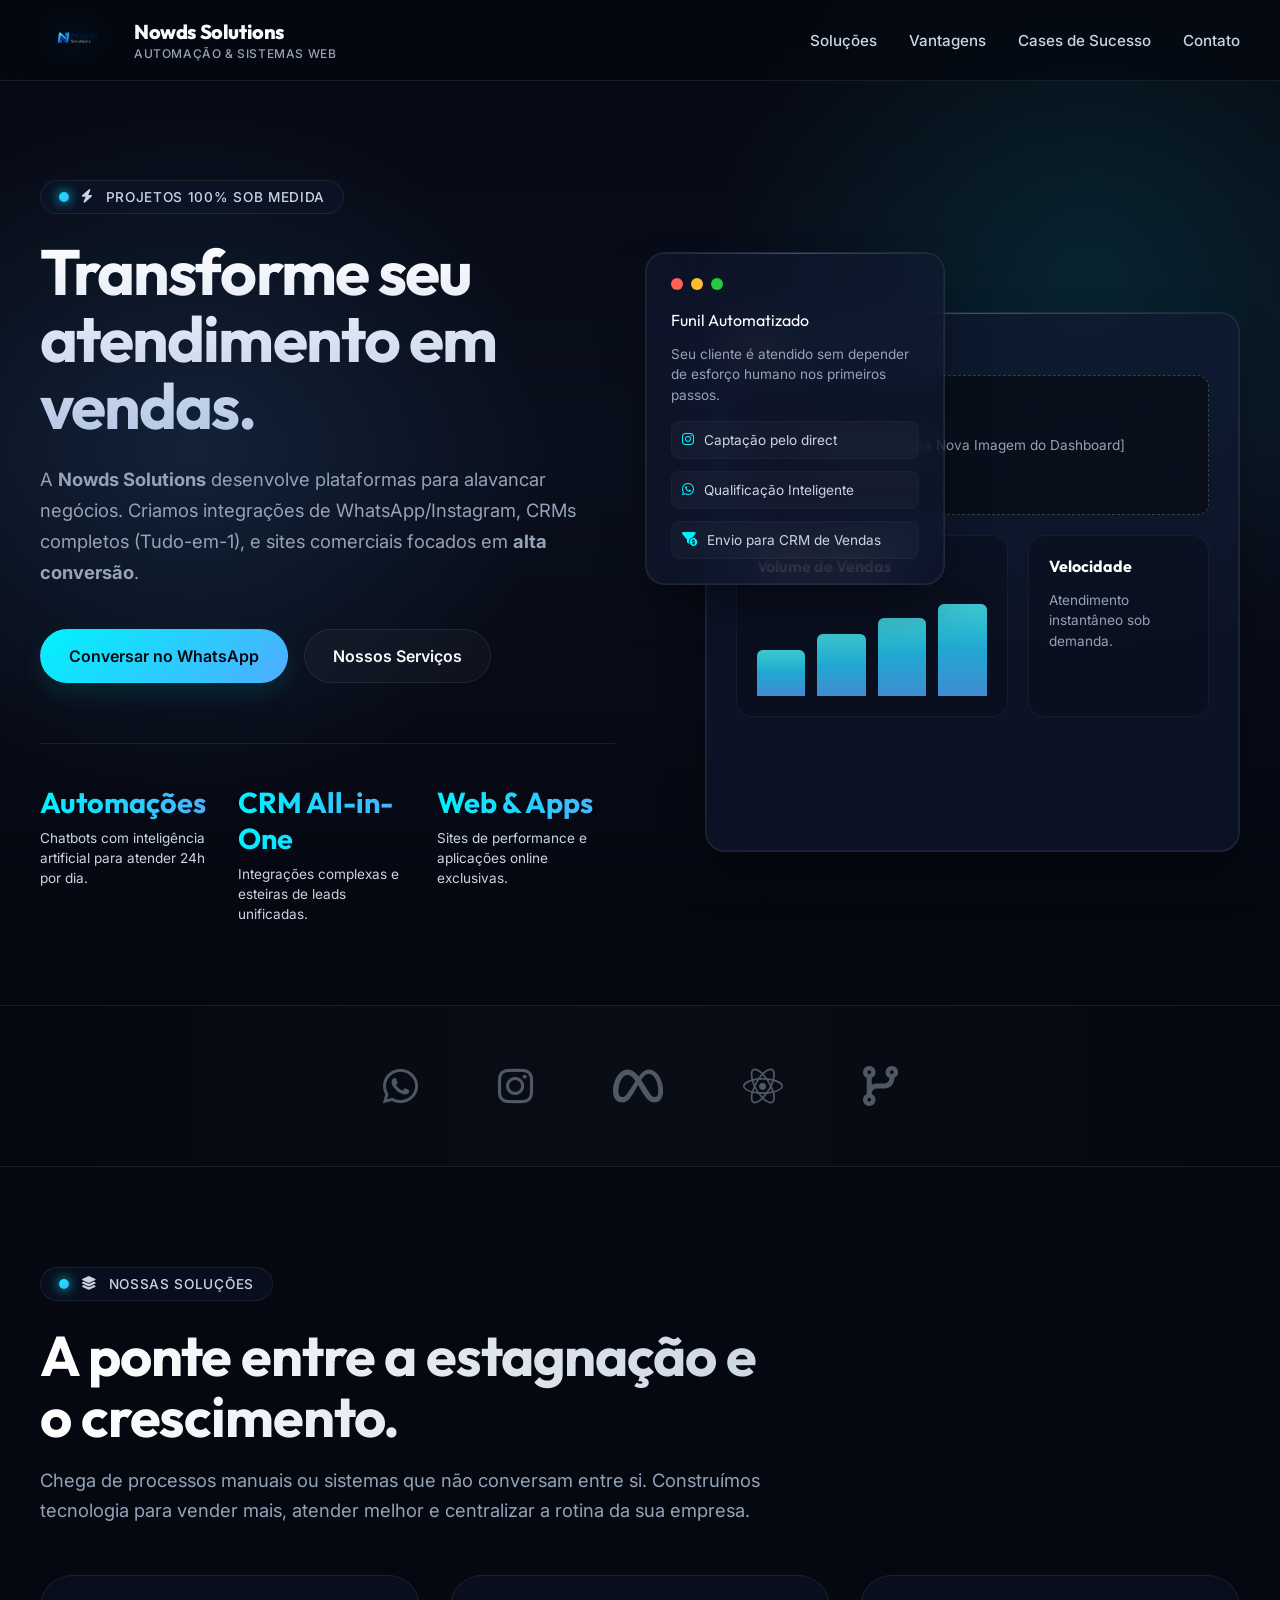
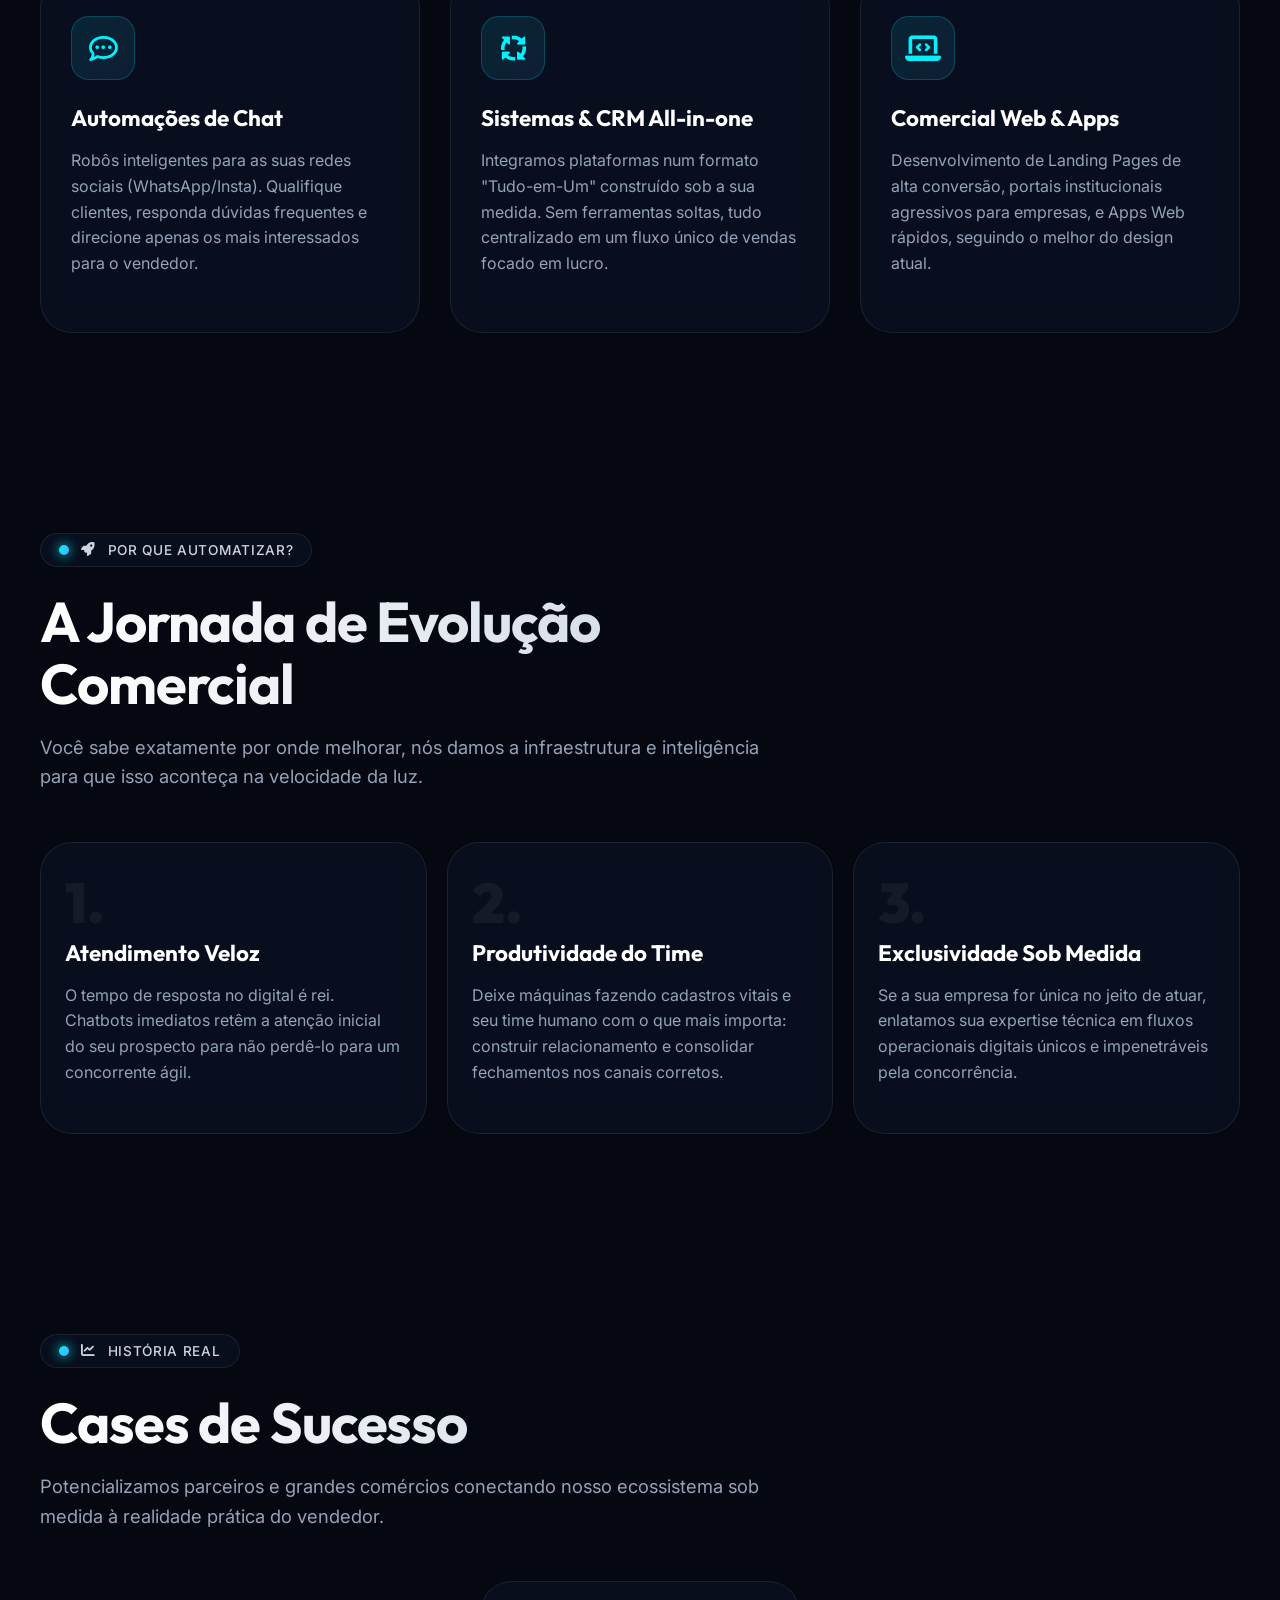
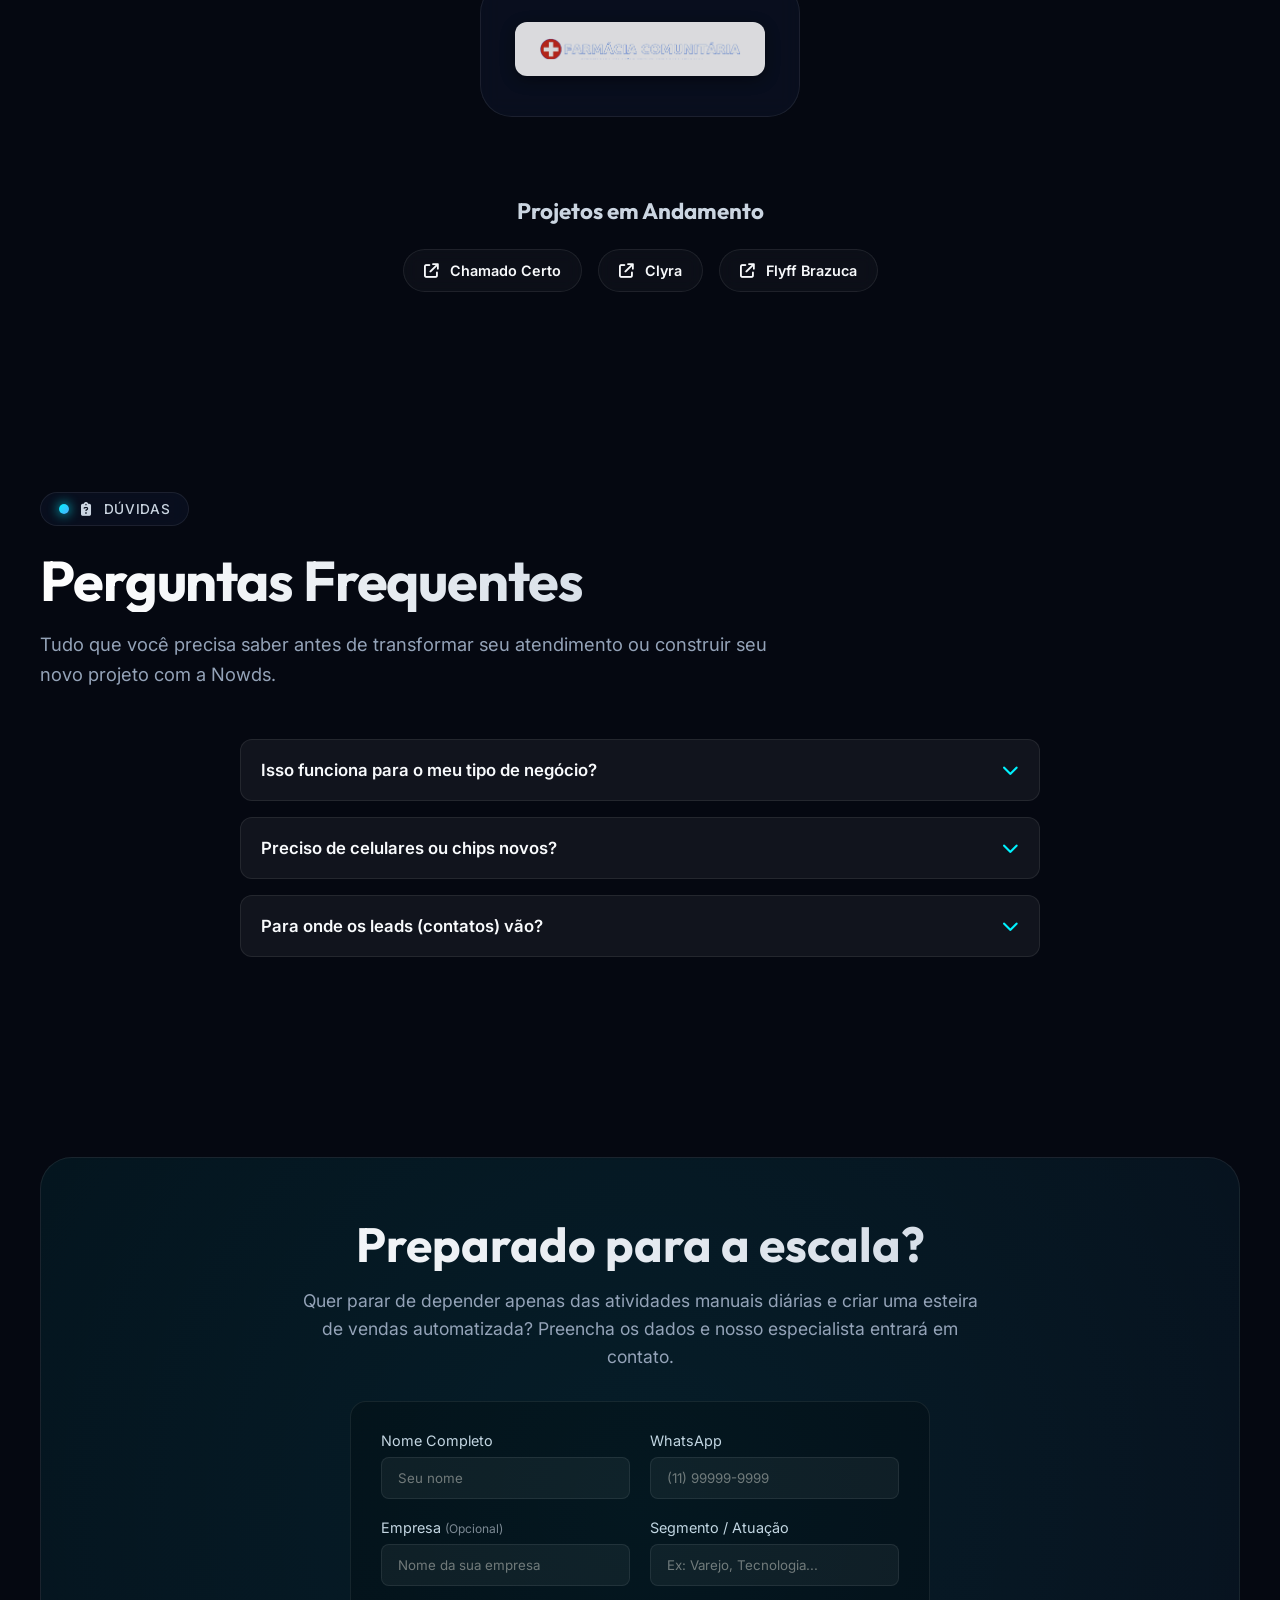
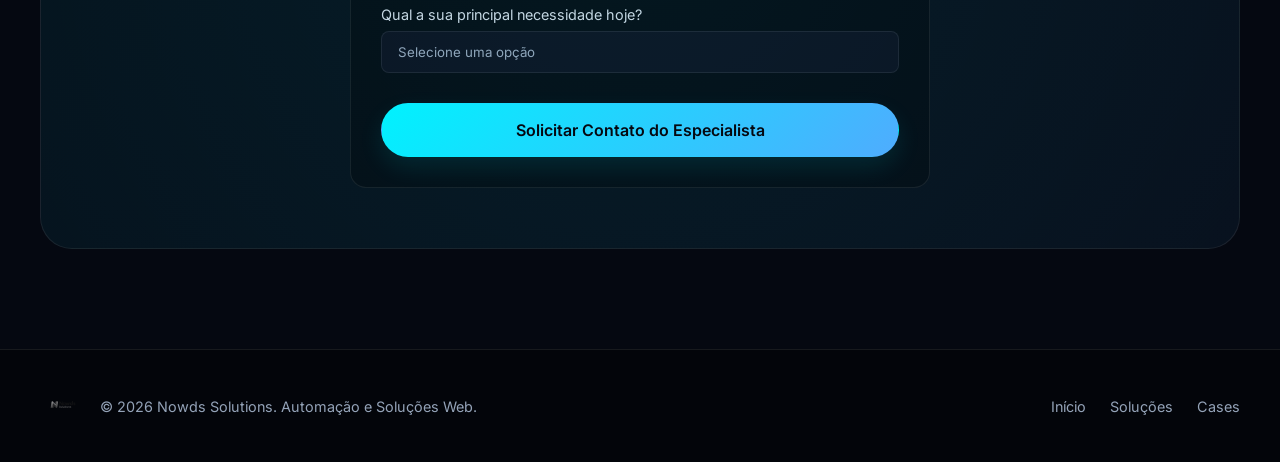
<file: index.html>
<!DOCTYPE html>
<html lang="pt-BR">
<head>
  <meta charset="UTF-8" />
  <meta name="viewport" content="width=device-width, initial-scale=1.0" />
  <title>Nowds Solutions | Automações, CRM & Sistemas Web</title>
  
  <meta name="description" content="Nowds Solutions — Automações de WhatsApp e Instagram, integrações de CRM tudo-em-um e desenvolvimento de sites comerciais sob medida." />
  <meta name="keywords" content="Automação WhatsApp, Chatbot Instagram, CRM, Desenvolvimento Web, N8N, Typebot" />
  
  <!-- SEO / OpenGraph Tags for Social Media -->
  <meta property="og:title" content="Nowds Solutions | Automações, CRM & Sistemas Web" />
  <meta property="og:description" content="Transforme seu atendimento em vendas com automações inteligentes de WhatsApp, Instagram e CRMs sob medida." />
  <meta property="og:image" content="https://nowds.com.br/og-banner.png" />
  <meta property="og:url" content="https://nowds.com.br" />
  <meta property="og:type" content="website" />
  <meta name="twitter:card" content="summary_large_image" />
  
  <!-- FontAwesome Integrations -->
  <link rel="stylesheet" href="https://cdnjs.cloudflare.com/ajax/libs/font-awesome/6.4.0/css/all.min.css" integrity="sha512-iecdLmaskl7CVkqkXNQ/ZH/XLlvWZOJyj7Yy7tcenmpD1ypASozpmT/E0iPtmFIB46ZmdtAc9eNBvH0H/ZpiBw==" crossorigin="anonymous" referrerpolicy="no-referrer" />
  
  <!-- Main Stylesheet -->
  <link rel="stylesheet" href="index.css?v=2.3" />
</head>
<body>
  <header>
    <div class="container nav">
      <a href="#inicio" class="brand">
        <img class="brand-logo" src="logo-nowds.png" alt="Nowds Solutions Logo" />
        <div class="brand-name">
          <strong>Nowds Solutions</strong>
          <span>Automação & Sistemas Web</span>
        </div>
      </a>

      <nav class="nav-links">
        <a href="#servicos">Soluções</a>
        <a href="#processo">Vantagens</a>
        <a href="#cases">Cases de Sucesso</a>
        <a href="#contato">Contato</a>
      </nav>
    </div>
  </header>

  <main>
    <section class="hero" id="inicio">
      <div class="container hero-grid">
        <div class="hero-copy reveal">
          <span class="pill"><i class="fa-solid fa-bolt"></i> Projetos 100% Sob Medida</span>
          <h1>Transforme seu atendimento em vendas.</h1>
          <p>
            A <strong>Nowds Solutions</strong> desenvolve plataformas para alavancar negócios. 
            Criamos integrações de WhatsApp/Instagram, CRMs completos (Tudo-em-1), e sites comerciais focados em <strong>alta conversão</strong>.
          </p>

          <div class="hero-actions">
            <a class="btn btn-primary" href="https://wa.me/5561982372401" target="_blank">Conversar no WhatsApp</a>
            <a class="btn btn-secondary" href="#servicos">Nossos Serviços</a>
          </div>

          <div class="hero-stats reveal">
            <div class="stat">
              <strong>Automações</strong>
              <span>Chatbots com inteligência artificial para atender 24h por dia.</span>
            </div>
            <div class="stat">
              <strong>CRM All-in-One</strong>
              <span>Integrações complexas e esteiras de leads unificadas.</span>
            </div>
            <div class="stat">
              <strong>Web & Apps</strong>
              <span>Sites de performance e aplicações online exclusivas.</span>
            </div>
          </div>
        </div>

        <div class="showcase reveal">
          <div class="glass panel-card">
            <div class="window-bar"><span></span><span></span><span></span></div>
            <div class="mini-title">Funil Automatizado</div>
            <p class="mini-text">Seu cliente é atendido sem depender de esforço humano nos primeiros passos.</p>
            <div class="list">
              <div class="list-item"><i class="fa-brands fa-instagram"></i> Captação pelo direct</div>
              <div class="list-item"><i class="fa-brands fa-whatsapp"></i> Qualificação Inteligente</div>
              <div class="list-item"><i class="fa-solid fa-filter-circle-dollar"></i> Envio para CRM de Vendas</div>
            </div>
          </div>

          <div class="glass panel-main">
            <div class="window-bar"><span></span><span></span><span></span></div>
            <!-- IMAGEM DINÂMICA DO CLIENTE VIRÁ AQUI -->
            <div id="client-dynamic-image-container" style="min-height: 140px; margin-bottom: 20px; border-radius: 12px; background: rgba(0,0,0,0.4); display: flex; align-items: center; justify-content: center; border: 1px dashed rgba(255,255,255,0.2);">
                <span style="color: var(--text-muted); font-size: 0.85rem;"><i class="fa-regular fa-image" style="margin-right: 8px;"></i> [Espaço para Nova Imagem do Dashboard]</span>
            </div>

            <div class="dashboard">
              <div class="dash-row">
                <div class="dash-block">
                  <h3>Volume de Vendas</h3>
                  <div class="bar-chart">
                    <span style="height: 46%"></span>
                    <span style="height: 62%"></span>
                    <span style="height: 78%"></span>
                    <span style="height: 92%"></span>
                  </div>
                </div>
                <div class="dash-block">
                  <h3>Velocidade</h3 >
                  <p>Atendimento instantâneo sob demanda.</p>
                </div>
              </div>
            </div>
          </div>
        </div>
      </div>
    </section>

    <section class="partners">
      <div class="container partners-icons">
        <i class="fa-brands fa-whatsapp" title="WhatsApp Business"></i>
        <i class="fa-brands fa-instagram" title="Instagram"></i>
        <i class="fa-brands fa-meta" title="Ecosistema Meta"></i>
        <i class="fa-brands fa-react" title="Web Applications"></i>
        <i class="fa-solid fa-code-branch" title="Automação tipo N8N"></i>
      </div>
    </section>

    <section class="section" id="servicos">
      <div class="container">
        <div class="section-title reveal">
          <span class="pill"><i class="fa-solid fa-layer-group"></i> Nossas Soluções</span>
          <h2>A ponte entre a estagnação e o crescimento.</h2>
          <p>
            Chega de processos manuais ou sistemas que não conversam entre si. Construímos tecnologia 
            para vender mais, atender melhor e centralizar a rotina da sua empresa.
          </p>
        </div>

        <div class="grid-3">
          <article class="card reveal">
            <div class="icon"><i class="fa-regular fa-comment-dots"></i></div>
            <h3>Automações de Chat</h3>
            <p>Robôs inteligentes para as suas redes sociais (WhatsApp/Insta). Qualifique clientes, responda dúvidas frequentes e direcione apenas os mais interessados para o vendedor.</p>
          </article>

          <article class="card reveal">
            <div class="icon"><i class="fa-solid fa-arrows-spin"></i></div>
            <h3>Sistemas & CRM All-in-one</h3>
            <p>Integramos plataformas num formato "Tudo-em-Um" construído sob a sua medida. Sem ferramentas soltas, tudo centralizado em um fluxo único de vendas focado em lucro.</p>
          </article>

          <article class="card reveal">
            <div class="icon"><i class="fa-solid fa-laptop-code"></i></div>
            <h3>Comercial Web & Apps</h3>
            <p>Desenvolvimento de Landing Pages de alta conversão, portais institucionais agressivos para empresas, e Apps Web rápidos, seguindo o melhor do design atual.</p>
          </article>
        </div>
      </div>
    </section>

    <section class="section" id="processo">
      <div class="container">
        <div class="section-title reveal">
          <span class="pill"><i class="fa-solid fa-rocket"></i> Por que automatizar?</span>
          <h2>A Jornada de Evolução Comercial</h2>
          <p>Você sabe exatamente por onde melhorar, nós damos a infraestrutura e inteligência para que isso aconteça na velocidade da luz.</p>
        </div>

        <div class="grid-3" style="gap: 20px;">
          <div class="card reveal" style="padding: 32px 24px;">
            <div style="font-family: 'Outfit', sans-serif; font-size: 3.5rem; line-height: 1; font-weight: 900; color: rgba(255,255,255,0.05); margin-bottom: 8px;">1.</div>
            <h3>Atendimento Veloz</h3>
            <p>O tempo de resposta no digital é rei. Chatbots imediatos retêm a atenção inicial do seu prospecto para não perdê-lo para um concorrente ágil.</p>
          </div>
          
          <div class="card reveal" style="padding: 32px 24px;">
            <div style="font-family: 'Outfit', sans-serif; font-size: 3.5rem; line-height: 1; font-weight: 900; color: rgba(255,255,255,0.05); margin-bottom: 8px;">2.</div>
            <h3>Produtividade do Time</h3>
            <p>Deixe máquinas fazendo cadastros vitais e seu time humano com o que mais importa: construir relacionamento e consolidar fechamentos nos canais corretos.</p>
          </div>
          
          <div class="card reveal" style="padding: 32px 24px;">
            <div style="font-family: 'Outfit', sans-serif; font-size: 3.5rem; line-height: 1; font-weight: 900; color: rgba(255,255,255,0.05); margin-bottom: 8px;">3.</div>
            <h3>Exclusividade Sob Medida</h3>
            <p>Se a sua empresa for única no jeito de atuar, enlatamos sua expertise técnica em fluxos operacionais digitais únicos e impenetráveis pela concorrência.</p>
          </div>
        </div>
      </div>
    </section>

    <section class="section" id="cases">
      <div class="container">
        <div class="section-title reveal">
          <span class="pill"><i class="fa-solid fa-chart-line"></i> História Real</span>
          <h2>Cases de Sucesso</h2>
          <p>Potencializamos parceiros e grandes comércios conectando nosso ecossistema sob medida à realidade prática do vendedor.</p>
        </div>
        <div style="display: flex; justify-content: center; gap: 30px; flex-wrap: wrap; margin-top: 40px;">
          <article class="case-card reveal" style="width: 100%; max-width: 320px;">
            <img src="farmacia-comunitaria-case-logo.png" alt="Farmácia Comunitária - Case Nowds Solutions" style="max-height: 60px; width: auto; background: #fff; padding: 16px 24px; border-radius: 12px; box-shadow: 0 4px 15px rgba(0,0,0,0.5);" />
          </article>
          <!-- Espaço reservado para novos cases futuramente -->
        </div>

        <div class="reveal" style="margin-top: 80px; text-align: center;">
          <h3 style="margin-bottom: 24px; font-size: 1.4rem; color: var(--text-dark);">Projetos em Andamento</h3>
          <div style="display: flex; gap: 16px; justify-content: center; flex-wrap: wrap;">
            <a href="https://chamadocerto.nowds.com.br" target="_blank" class="btn btn-secondary" style="font-size: 0.9rem; padding: 12px 20px;">
              <i class="fa-solid fa-arrow-up-right-from-square"></i> Chamado Certo
            </a>
            <a href="https://clyra.nowds.com.br" target="_blank" class="btn btn-secondary" style="font-size: 0.9rem; padding: 12px 20px;">
              <i class="fa-solid fa-arrow-up-right-from-square"></i> Clyra
            </a>
            <a href="https://flyff.nowds.com.br" target="_blank" class="btn btn-secondary" style="font-size: 0.9rem; padding: 12px 20px;">
              <i class="fa-solid fa-arrow-up-right-from-square"></i> Flyff Brazuca
            </a>
          </div>
        </div>
      </div>
    </section>

    <section class="section" id="faq">
      <div class="container">
        <div class="section-title reveal">
          <span class="pill"><i class="fa-solid fa-clipboard-question"></i> Dúvidas</span>
          <h2>Perguntas Frequentes</h2>
          <p>Tudo que você precisa saber antes de transformar seu atendimento ou construir seu novo projeto com a Nowds.</p>
        </div>

        <div style="max-width: 800px; margin: 0 auto; display: flex; flex-direction: column; gap: 16px;">
          <details class="faq-item reveal">
            <summary style="padding: 20px; background: rgba(255,255,255,0.05); border: 1px solid var(--card-border); border-radius: 12px; cursor: pointer; font-weight: 600; font-size: 1.05rem; list-style: none; display: flex; justify-content: space-between; align-items: center; color: var(--text-main);">
              Isso funciona para o meu tipo de negócio?
              <i class="fa-solid fa-chevron-down" style="color: var(--primary);"></i>
            </summary>
            <div style="padding: 20px; margin-top: -8px; background: rgba(0,0,0,0.2); border: 1px solid var(--card-border); border-top: none; border-radius: 0 0 12px 12px; color: var(--text-muted); line-height: 1.6;">
              Sim! Seja você dono de uma clínica, farmácia, imobiliária ou um infoprodutor digital, nossas automações e CRMs são 100% personalizáveis. Construímos o funil pensando nas necessidades únicas dos seus clientes para gerar mais fechamentos, independente do mercado.
            </div>
          </details>

          <details class="faq-item reveal">
            <summary style="padding: 20px; background: rgba(255,255,255,0.05); border: 1px solid var(--card-border); border-radius: 12px; cursor: pointer; font-weight: 600; font-size: 1.05rem; list-style: none; display: flex; justify-content: space-between; align-items: center; color: var(--text-main);">
              Preciso de celulares ou chips novos?
              <i class="fa-solid fa-chevron-down" style="color: var(--primary);"></i>
            </summary>
            <div style="padding: 20px; margin-top: -8px; background: rgba(0,0,0,0.2); border: 1px solid var(--card-border); border-top: none; border-radius: 0 0 12px 12px; color: var(--text-muted); line-height: 1.6;">
              Não obrigatoriamente. Podemos integrar nossas automações ao número de WhatsApp que você já utiliza na sua empresa hoje por meio da API Oficial ou conexões de sessão, centralizando o controle do seu time inteiro num único número.
            </div>
          </details>

          <details class="faq-item reveal">
            <summary style="padding: 20px; background: rgba(255,255,255,0.05); border: 1px solid var(--card-border); border-radius: 12px; cursor: pointer; font-weight: 600; font-size: 1.05rem; list-style: none; display: flex; justify-content: space-between; align-items: center; color: var(--text-main);">
              Para onde os leads (contatos) vão?
              <i class="fa-solid fa-chevron-down" style="color: var(--primary);"></i>
            </summary>
            <div style="padding: 20px; margin-top: -8px; background: rgba(0,0,0,0.2); border: 1px solid var(--card-border); border-top: none; border-radius: 0 0 12px 12px; color: var(--text-muted); line-height: 1.6;">
              Eles são capturados pelas Redes Sociais, qualificados pelo nosso Chatbot Inteligente e caem diretamente no seu Sistema CRM integrado (em colunas como "Novos Contatos", "Agendados", "Fechados") para que o seu vendedor assuma apenas as oportunidades reais de dinheiro.
            </div>
          </details>
        </div>
      </div>
    </section>

    <section class="section" id="contato">
      <div class="container">
        <div class="cta reveal" style="flex-direction: column; align-items: stretch; gap: 30px;">
          <div class="cta-content" style="max-width: 100%; text-align: center;">
            <h3>Preparado para a escala?</h3>
            <p style="margin: 0 auto; max-width: 700px;">
              Quer parar de depender apenas das atividades manuais diárias e criar uma esteira de vendas automatizada? Preencha os dados e nosso especialista entrará em contato.
            </p>
          </div>

          <form id="n8n-lead-form" style="display: grid; gap: 20px; max-width: 600px; margin: 0 auto; padding: 30px; background: rgba(0,0,0,0.3); border: 1px solid var(--card-border); border-radius: 16px;">
            <div style="display: flex; gap: 20px; flex-wrap: wrap;">
              <div style="flex: 1; min-width: 200px;">
                <label style="display:block; margin-bottom: 8px; color: var(--text-dark); font-size: 0.9rem;">Nome Completo</label>
                <input type="text" id="lead_nome" required style="width: 100%; padding: 12px 16px; border-radius: 8px; border: 1px solid var(--card-border); background: rgba(255,255,255,0.05); color: #fff; font-family: 'Inter', sans-serif;" placeholder="Seu nome" />
              </div>
              <div style="flex: 1; min-width: 200px;">
                <label style="display:block; margin-bottom: 8px; color: var(--text-dark); font-size: 0.9rem;">WhatsApp</label>
                <input type="tel" id="lead_whatsapp" required style="width: 100%; padding: 12px 16px; border-radius: 8px; border: 1px solid var(--card-border); background: rgba(255,255,255,0.05); color: #fff; font-family: 'Inter', sans-serif;" placeholder="(11) 99999-9999" />
              </div>
            </div>
            
            <div style="display: flex; gap: 20px; flex-wrap: wrap;">
              <div style="flex: 1; min-width: 200px;">
                <label style="display:block; margin-bottom: 8px; color: var(--text-dark); font-size: 0.9rem;">Empresa <small style="opacity: 0.6">(Opcional)</small></label>
                <input type="text" id="lead_empresa" style="width: 100%; padding: 12px 16px; border-radius: 8px; border: 1px solid var(--card-border); background: rgba(255,255,255,0.05); color: #fff; font-family: 'Inter', sans-serif;" placeholder="Nome da sua empresa" />
              </div>
              <div style="flex: 1; min-width: 200px;">
                <label style="display:block; margin-bottom: 8px; color: var(--text-dark); font-size: 0.9rem;">Segmento / Atuação</label>
                <input type="text" id="lead_segmento" required style="width: 100%; padding: 12px 16px; border-radius: 8px; border: 1px solid var(--card-border); background: rgba(255,255,255,0.05); color: #fff; font-family: 'Inter', sans-serif;" placeholder="Ex: Varejo, Tecnologia..." />
              </div>
            </div>
            <div>
              <label style="display:block; margin-bottom: 8px; color: var(--text-dark); font-size: 0.9rem;">Qual a sua principal necessidade hoje?</label>
              <select id="lead_interesse" required style="width: 100%; padding: 12px 16px; border-radius: 8px; border: 1px solid var(--card-border); background: #0b1120; color: var(--text-muted); font-family: 'Inter', sans-serif; appearance: none;">
                <option value="" disabled selected>Selecione uma opção</option>
                <option value="Automação de WhatsApp e Instagram">Automação de WhatsApp e Instagram</option>
                <option value="Implantação de CRM">Implantação de CRM All-in-One</option>
                <option value="Desenvolvimento de Site / Sistema">Desenvolvimento de Web / Sistema</option>
                <option value="Outro assunto estratégico">Outro projeto / Integração</option>
              </select>
            </div>
            
            <button type="submit" id="btn-submit-lead" class="btn btn-primary" style="width: 100%; margin-top: 10px;">
              Solicitar Contato do Especialista
            </button>
            <div id="form-feedback" style="text-align: center; font-size: 0.9rem; margin-top: 10px; display: none;"></div>
          </form>

          <div id="success-message" style="display: none; text-align: center; padding: 60px 30px; background: rgba(0,0,0,0.3); border: 1px solid var(--card-border); border-radius: 16px; max-width: 600px; margin: 0 auto; animation: fadeInUp 0.6s ease forwards;">
            <div style="width: 80px; height: 80px; background: var(--primary-dim); color: var(--primary); border-radius: 50%; display: flex; align-items: center; justify-content: center; font-size: 2.5rem; margin: 0 auto 24px; box-shadow: 0 0 30px var(--primary-dim);">
              <i class="fa-solid fa-check"></i>
            </div>
            <h3 style="font-size: 2rem; margin-bottom: 16px; background: linear-gradient(90deg, #fff, var(--text-dark)); -webkit-background-clip: text; background-clip: text; -webkit-text-fill-color: transparent;">Tudo pronto!</h3>
            <p style="color: var(--text-muted); font-size: 1.1rem; line-height: 1.6; margin-bottom: 30px;">
              Tudo certo! Acabamos de enviar uma mensagem para o seu WhatsApp para darmos início ao seu diagnóstico comercial agora mesmo. Fique atento às notificações!
            </p>
            <button onclick="window.location.reload()" class="btn btn-secondary" style="font-size: 0.9rem;">Enviar outro formulário</button>
          </div>

        </div>
      </div>
    </section>
  </main>

  <footer>
    <div class="container footer-wrap">
      <div class="footer-logo">
        <img src="logo-nowds.png" alt="Nowds Logo" />
        <span class="footer-copy">&copy; 2026 Nowds Solutions. Automação e Soluções Web.</span>
      </div>
      <div class="footer-links">
        <a href="#inicio">Início</a>
        <a href="#servicos">Soluções</a>
        <a href="#cases">Cases</a>
      </div>
    </div>
  </footer>

  <script>
    document.getElementById('n8n-lead-form').addEventListener('submit', async function(e) {
      e.preventDefault();
      
      const form = this;
      const btn = document.getElementById('btn-submit-lead');
      const feedback = document.getElementById('form-feedback');
      btn.innerText = 'Enviando...';
      btn.disabled = true;

      const data = {
        nome: document.getElementById('lead_nome').value,
        whatsapp: document.getElementById('lead_whatsapp').value,
        empresa: document.getElementById('lead_empresa').value,
        segmento: document.getElementById('lead_segmento').value,
        interesse: document.getElementById('lead_interesse').value
      };

      try {
        const response = await fetch('https://n8n.nowds.com.br/webhook/nowds-site-lead', {
          method: 'POST',
          headers: { 'Content-Type': 'application/json' },
          body: JSON.stringify(data)
        });

        let result = null;
        try {
          result = await response.json();
        } catch (e) {
          result = null;
        }

        if (response.ok && result?.whatsapp_sent === true) {
          const successMsg = document.getElementById('success-message');
          form.style.display = 'none';
          successMsg.style.display = 'block';

          // Scroll suave para a mensagem de sucesso
          const targetY = successMsg.getBoundingClientRect().top + window.pageYOffset - 100;
          window.scrollTo({ top: targetY, behavior: 'smooth' });
        } else {
          throw new Error(result?.message || 'Não foi possível iniciar a conversa no WhatsApp agora.');
        }
      } catch (err) {
        feedback.style.display = 'block';
        feedback.style.color = '#ef4444';
        feedback.innerText = err?.message || 'Houve um problema de conexão. Por favor, conte-nos pelo WhatsApp!';
      } finally {
        btn.innerText = 'Solicitar Contato do Especialista';
        btn.disabled = false;
      }
    });

    // Advanced Intersection Observer for cinematic reveals
    const observerOptions = {
        root: null,
        rootMargin: '0px',
        threshold: 0.15
    };

    const observer = new IntersectionObserver((entries, observer) => {
      entries.forEach((entry) => {
        if (entry.isIntersecting) {
          entry.target.classList.add('visible');
          observer.unobserve(entry.target); // Play once
        }
      });
    }, observerOptions);

    document.querySelectorAll('.reveal').forEach((el) => {
        observer.observe(el);
    });

    // Scroll to Top Logic
    const scrollTopBtn = document.createElement('div');
    scrollTopBtn.id = 'scroll-to-top';
    scrollTopBtn.innerHTML = '<i class="fa-solid fa-arrow-up"></i>';
    document.body.appendChild(scrollTopBtn);

    window.addEventListener('scroll', () => {
      if (window.scrollY > 500) {
        scrollTopBtn.classList.add('visible');
      } else {
        scrollTopBtn.classList.remove('visible');
      }
    });

    scrollTopBtn.addEventListener('click', () => {
      window.scrollTo({ top: 0, behavior: 'smooth' });
    });
  </script>
</body>
</html>
</file>
<file: index.css>
@import url('https://fonts.googleapis.com/css2?family=Inter:wght@400;500;600;700;800&family=Outfit:wght@500;600;700;800;900&display=swap');

:root {
  /* Core Colors */
  --bg-deep: #050811;
  --bg-dark: #0a0f1d;
  --bg-soft: #111a33;
  
  /* Accents */
  --primary: #00f2fe;     /* Neon Cyan */
  --primary-glow: rgba(0, 242, 254, 0.4);
  --primary-dim: rgba(0, 242, 254, 0.1);
  --secondary: #4facfe;   /* Bright Blue */
  --secondary-glow: rgba(79, 172, 254, 0.4);
  --accent: #d53f8c;      /* Neon Pink subtle highlights */

  /* Surface & Elements */
  --card-bg: rgba(17, 26, 51, 0.4);
  --card-border: rgba(255, 255, 255, 0.08);
  --card-hover: rgba(17, 26, 51, 0.6);
  --card-border-hover: rgba(255, 255, 255, 0.2);
  
  /* Typography */
  --text-main: #f8fafc;
  --text-muted: #94a3b8;
  --text-dark: #cbd5e1;
  
  /* Utils */
  --shadow-lg: 0 25px 50px -12px rgba(0, 0, 0, 0.5);
  --shadow-glow: 0 0 25px var(--primary-glow);
  --radius-sm: 12px;
  --radius-md: 20px;
  --radius-lg: 32px;
  --max-w: 1200px;
}

* {
  box-sizing: border-box;
}

html {
  scroll-behavior: smooth;
  scroll-padding-top: 100px; /* Offset for fixed header */
}

body {
  margin: 0;
  font-family: 'Inter', system-ui, -apple-system, sans-serif;
  color: var(--text-main);
  background-color: var(--bg-deep);
  background-image: 
    radial-gradient(circle at 15% 50%, rgba(79, 172, 254, 0.12), transparent 30%),
    radial-gradient(circle at 85% 30%, rgba(0, 242, 254, 0.1), transparent 30%),
    linear-gradient(180deg, var(--bg-deep) 0%, var(--bg-dark) 50%, var(--bg-deep) 100%);
  background-attachment: fixed;
  overflow-x: hidden;
  -webkit-font-smoothing: antialiased;
}

a {
  color: inherit;
  text-decoration: none;
}

img {
  max-width: 100%;
  display: block;
}

h1, h2, h3, h4, h5, h6 {
  font-family: 'Outfit', sans-serif;
  margin: 0;
}

/* Layout */
.container {
  width: min(calc(100% - 40px), var(--max-w));
  margin: 0 auto;
}

.section {
  padding: 100px 0;
  position: relative;
  z-index: 10;
}

/* Shared Components */
.pill {
  display: inline-flex;
  align-items: center;
  gap: 12px;
  padding: 8px 18px;
  border: 1px solid var(--card-border);
  border-radius: 999px;
  background: var(--card-bg);
  backdrop-filter: blur(12px);
  -webkit-backdrop-filter: blur(12px);
  color: var(--text-dark);
  font-size: 0.85rem;
  font-weight: 500;
  letter-spacing: 0.05em;
  text-transform: uppercase;
  margin-bottom: 24px;
}

.pill::before {
  content: "";
  width: 10px;
  height: 10px;
  border-radius: 50%;
  background: linear-gradient(135deg, var(--primary), var(--secondary));
  box-shadow: 0 0 12px var(--primary);
  animation: pulse 2s infinite;
}

@keyframes pulse {
  0% { box-shadow: 0 0 0 0 rgba(0, 242, 254, 0.4); }
  70% { box-shadow: 0 0 0 8px rgba(0, 242, 254, 0); }
  100% { box-shadow: 0 0 0 0 rgba(0, 242, 254, 0); }
}

.section-title {
  max-width: 750px;
  margin-bottom: 50px;
}

.section-title h2 {
  font-size: clamp(2.5rem, 5vw, 3.5rem);
  line-height: 1.1;
  margin-bottom: 16px;
  letter-spacing: -0.02em;
  background: linear-gradient(to right, #fff, var(--text-dark));
  -webkit-background-clip: text;
  background-clip: text;
  -webkit-text-fill-color: transparent;
}

.section-title p {
  color: var(--text-muted);
  font-size: 1.15rem;
  line-height: 1.6;
}

/* Header */
header {
  position: fixed;
  top: 0;
  left: 0;
  right: 0;
  z-index: 100;
  backdrop-filter: blur(20px);
  -webkit-backdrop-filter: blur(20px);
  background: rgba(5, 8, 17, 0.7);
  border-bottom: 1px solid var(--card-border);
  transition: all 0.3s ease;
}

.nav {
  display: flex;
  align-items: center;
  justify-content: space-between;
  gap: 20px;
  min-height: 80px;
}

.brand {
  display: flex;
  align-items: center;
  gap: 16px;
  transition: transform 0.3s ease;
}

.brand:hover {
  transform: scale(1.02);
}

.brand-logo {
  height: 52px;
  width: auto;
  object-fit: contain;
  filter: drop-shadow(0 0 15px rgba(0, 242, 254, 0.3));
}

.brand-name {
  display: flex;
  flex-direction: column;
}

.brand-name strong {
  font-family: 'Outfit', sans-serif;
  font-size: 1.25rem;
  font-weight: 800;
  letter-spacing: -0.02em;
}

.brand-name span {
  font-size: 0.75rem;
  color: var(--text-muted);
  font-weight: 500;
  letter-spacing: 0.05em;
  text-transform: uppercase;
  margin-top: 2px;
}

.nav-links {
  display: flex;
  align-items: center;
  gap: 32px;
}

.nav-links a {
  color: var(--text-dark);
  font-size: 0.95rem;
  font-weight: 500;
  transition: color 0.2s ease;
  position: relative;
}

.nav-links a::after {
  content: '';
  position: absolute;
  bottom: -4px;
  left: 0;
  width: 0%;
  height: 2px;
  background: linear-gradient(90deg, var(--primary), var(--secondary));
  transition: width 0.3s ease;
  border-radius: 2px;
}

.nav-links a:hover {
  color: var(--text-main);
}

.nav-links a:hover::after {
  width: 100%;
}

/* Buttons */
.btn {
  display: inline-flex;
  align-items: center;
  justify-content: center;
  gap: 12px;
  padding: 16px 28px;
  border-radius: 100px;
  border: 1px solid transparent;
  font-weight: 600;
  font-family: 'Inter', sans-serif;
  font-size: 1rem;
  transition: all 0.3s cubic-bezier(0.25, 1, 0.5, 1);
  cursor: pointer;
  position: relative;
  overflow: hidden;
  z-index: 1;
}

.btn-primary {
  color: var(--bg-deep);
  background: linear-gradient(135deg, var(--primary), var(--secondary));
  box-shadow: 0 10px 25px var(--primary-dim);
}

.btn-primary::before {
  content: '';
  position: absolute;
  top: 0;
  left: -100%;
  width: 100%;
  height: 100%;
  background: linear-gradient(90deg, transparent, rgba(255,255,255,0.2), transparent);
  transition: left 0.5s ease;
  z-index: -1;
}

.btn-primary:hover {
  transform: translateY(-3px);
  box-shadow: 0 15px 35px var(--primary-glow);
}

.btn-primary:hover::before {
  left: 100%;
}

.btn-secondary {
  color: var(--text-main);
  border-color: var(--card-border);
  background: rgba(255, 255, 255, 0.03);
  backdrop-filter: blur(8px);
}

.btn-secondary:hover {
  background: rgba(255, 255, 255, 0.08);
  border-color: var(--card-border-hover);
  transform: translateY(-3px);
  box-shadow: 0 10px 25px rgba(0,0,0,0.2);
}

/* Hero Section */
.hero {
  padding: 180px 0 80px;
}

.hero-grid {
  display: grid;
  grid-template-columns: 1fr 1fr;
  gap: 50px;
  align-items: center;
}

.hero-copy h1 {
  font-size: clamp(3rem, 5vw, 4.5rem);
  line-height: 1.05;
  letter-spacing: -0.03em;
  margin: 0 0 24px;
  background: linear-gradient(180deg, #FFFFFF 0%, #B4C6E5 100%);
  -webkit-background-clip: text;
  background-clip: text;
  -webkit-text-fill-color: transparent;
}

.hero-copy p {
  color: var(--text-muted);
  font-size: 1.15rem;
  line-height: 1.7;
  max-width: 580px;
  margin-bottom: 40px;
}

.hero-actions {
  display: flex;
  gap: 16px;
  flex-wrap: wrap;
}

.hero-stats {
  display: grid;
  grid-template-columns: repeat(3, minmax(0, 1fr));
  gap: 20px;
  margin-top: 60px;
  border-top: 1px solid var(--card-border);
  padding-top: 40px;
}

.stat strong {
  display: block;
  font-family: 'Outfit', sans-serif;
  font-size: 1.8rem;
  background: linear-gradient(90deg, var(--primary), var(--secondary));
  -webkit-background-clip: text;
  background-clip: text;
  -webkit-text-fill-color: transparent;
  margin-bottom: 8px;
}

.stat span {
  color: var(--text-dark);
  font-size: 0.85rem;
  line-height: 1.5;
  display: block;
}

/* Showcase Panels */
.showcase {
  position: relative;
  height: 600px;
  perspective: 1000px;
}

.glass {
  position: absolute;
  border-radius: var(--radius-md);
  border: 1px solid var(--card-border);
  background: rgba(17, 26, 51, 0.6);
  backdrop-filter: blur(20px);
  -webkit-backdrop-filter: blur(20px);
  box-shadow: var(--shadow-lg), inset 0 0 0 1px rgba(255,255,255,0.05);
  animation: float 6s ease-in-out infinite;
  overflow: hidden;
}

@keyframes float {
  0%, 100% { transform: translateY(0) rotateX(0) rotateY(0); }
  50% { transform: translateY(-15px) rotateX(2deg) rotateY(-2deg); }
}

.glass::before {
  content: '';
  position: absolute;
  top: 0; left: 0; right: 0; height: 1px;
  background: linear-gradient(90deg, transparent, rgba(255,255,255,0.2), transparent);
}

.panel-main {
  inset: 60px 0 0 40px;
  padding: 30px;
  z-index: 2;
}

.panel-card {
  top: 0;
  left: -20px;
  width: 300px;
  padding: 25px;
  z-index: 3;
  animation-delay: -3s;
}

.window-bar {
  display: flex;
  gap: 8px;
  margin-bottom: 20px;
}

.window-bar span {
  width: 12px;
  height: 12px;
  border-radius: 50%;
  background: rgba(255,255,255,0.2);
}

.window-bar span:nth-child(1) { background: #ff5f56; }
.window-bar span:nth-child(2) { background: #ffbd2e; }
.window-bar span:nth-child(3) { background: #27c93f; }

.dashboard {
  display: grid;
  gap: 20px;
}

.dash-row {
  display: grid;
  grid-template-columns: 1.2fr 0.8fr;
  gap: 20px;
}

.dash-block {
  border-radius: 16px;
  background: rgba(0,0,0,0.2);
  border: 1px solid rgba(255,255,255,0.05);
  padding: 20px;
}

.dash-block h3, .mini-title {
  margin: 0 0 8px;
  font-family: 'Outfit', sans-serif;
  font-size: 1rem;
  color: #fff;
}

.dash-block p, .mini-text {
  color: var(--text-muted);
  font-size: 0.85rem;
  line-height: 1.5;
}

.bar-chart {
  display: flex;
  align-items: flex-end;
  gap: 12px;
  height: 100px;
  margin-top: 20px;
}

.bar-chart span {
  flex: 1;
  border-radius: 6px 6px 0 0;
  background: linear-gradient(180deg, var(--primary), var(--secondary));
  opacity: 0.8;
  position: relative;
  overflow: hidden;
}

.bar-chart span::after {
  content: '';
  position: absolute;
  top: 0; left: 0; right: 0; bottom: 0;
  background: linear-gradient(180deg, rgba(255,255,255,0.3) 0%, transparent 50%);
}

.list {
  display: grid;
  gap: 12px;
  margin-top: 16px;
}

.list-item {
  display: flex;
  align-items: center;
  gap: 10px;
  color: var(--text-dark);
  font-size: 0.85rem;
  padding: 10px;
  border-radius: 8px;
  background: rgba(255,255,255,0.03);
  border: 1px solid rgba(255,255,255,0.02);
}

.list-item i {
  color: var(--primary);
}

/* Partners */
.partners {
  padding: 60px 0;
  background: linear-gradient(90deg, transparent, rgba(255,255,255,0.02), transparent);
  border-top: 1px solid var(--card-border);
  border-bottom: 1px solid var(--card-border);
}

.partners-icons {
  display: flex;
  justify-content: center;
  align-items: center;
  gap: clamp(40px, 8vw, 80px);
  flex-wrap: wrap;
}

.partners-icons i {
  font-size: 2.5rem;
  color: var(--text-muted);
  opacity: 0.5;
  transition: all 0.3s ease;
}

.partners-icons i:hover {
  opacity: 1;
  color: var(--primary);
  transform: scale(1.1);
  filter: drop-shadow(0 0 10px var(--primary-dim));
}

/* Services Grid */
.grid-3 {
  display: grid;
  grid-template-columns: repeat(auto-fit, minmax(320px, 1fr));
  gap: 30px;
}

.card {
  padding: 40px 30px;
  border-radius: var(--radius-lg);
  border: 1px solid var(--card-border);
  background: var(--card-bg);
  backdrop-filter: blur(10px);
  -webkit-backdrop-filter: blur(10px);
  transition: all 0.4s cubic-bezier(0.175, 0.885, 0.32, 1.275);
  position: relative;
  overflow: hidden;
}

.card::before {
  content: '';
  position: absolute;
  top: 0; left: 0; width: 100%; height: 100%;
  background: radial-gradient(circle at top right, var(--primary-dim), transparent 60%);
  opacity: 0;
  transition: opacity 0.4s ease;
}

.card:hover {
  transform: translateY(-10px);
  border-color: var(--card-border-hover);
  box-shadow: 0 20px 40px rgba(0,0,0,0.4), inset 0 0 0 1px rgba(255,255,255,0.1);
}

.card:hover::before {
  opacity: 1;
}

.icon {
  width: 64px;
  height: 64px;
  display: grid;
  place-items: center;
  border-radius: 18px;
  margin-bottom: 24px;
  font-size: 1.8rem;
  background: linear-gradient(135deg, rgba(0, 242, 254, 0.1), rgba(79, 172, 254, 0.1));
  border: 1px solid rgba(0, 242, 254, 0.2);
  color: var(--primary);
  position: relative;
  z-index: 1;
}

.card h3 {
  font-size: 1.4rem;
  margin-bottom: 12px;
  color: #fff;
  position: relative;
  z-index: 1;
}

.card p {
  color: var(--text-muted);
  line-height: 1.6;
  font-size: 1rem;
  position: relative;
  z-index: 1;
}

/* Success Cases Logo Box */
.case-card {
  display: flex;
  flex-direction: column;
  justify-content: center;
  align-items: center;
  padding: 40px;
  border-radius: var(--radius-lg);
  border: 1px solid var(--card-border);
  background: var(--card-bg);
  backdrop-filter: blur(10px);
  -webkit-backdrop-filter: blur(10px);
  transition: transform 0.3s ease;
}

.case-card:hover {
  transform: scale(1.02);
  border-color: rgba(255,255,255,0.15);
}

.case-card img {
  max-width: 250px;
  opacity: 0.85;
  transition: all 0.3s ease;
}

.case-card:hover img {
  opacity: 1;
  transform: scale(1.03);
}

/* CTA Section */
.cta {
  padding: 60px;
  border-radius: var(--radius-lg);
  background: linear-gradient(135deg, rgba(0, 242, 254, 0.05) 0%, rgba(79, 172, 254, 0.05) 100%);
  border: 1px solid var(--card-border);
  position: relative;
  overflow: hidden;
  display: flex;
  justify-content: space-between;
  align-items: center;
  gap: 40px;
  flex-wrap: wrap;
}

.cta::before {
  content: '';
  position: absolute;
  top: -50%; left: -50%; width: 200%; height: 200%;
  background: radial-gradient(circle at center, var(--primary-dim) 0%, transparent 60%);
  opacity: 0.5;
  pointer-events: none;
}

.cta-content {
  position: relative;
  z-index: 1;
  max-width: 600px;
}

.cta-content h3 {
  font-size: clamp(2rem, 4vw, 3rem);
  margin-bottom: 16px;
  line-height: 1.1;
  background: linear-gradient(90deg, #fff, var(--text-dark));
  -webkit-background-clip: text;
  background-clip: text;
  -webkit-text-fill-color: transparent;
}

.cta-content p {
  color: var(--text-muted);
  font-size: 1.1rem;
  line-height: 1.6;
  margin-bottom: 24px;
}

.contact-meta {
  display: flex;
  gap: 16px;
  flex-wrap: wrap;
}

.contact-meta a {
  display: inline-flex;
  align-items: center;
  gap: 8px;
  padding: 10px 20px;
  border-radius: 100px;
  background: rgba(255,255,255,0.05);
  border: 1px solid rgba(255,255,255,0.1);
  color: var(--text-dark);
  font-size: 0.9rem;
  transition: all 0.2s ease;
}

.contact-meta a:hover {
  background: rgba(255,255,255,0.1);
  color: #fff;
}

.cta-actions {
  position: relative;
  z-index: 1;
}

/* Footer */
footer {
  padding: 40px 0;
  border-top: 1px solid var(--card-border);
  background: #03050a;
}

.footer-wrap {
  display: flex;
  justify-content: space-between;
  align-items: center;
  gap: 20px;
  flex-wrap: wrap;
}

.footer-logo {
  display: flex;
  align-items: center;
  gap: 12px;
}

.footer-logo img {
  height: 32px;
  filter: grayscale(1) opacity(0.8);
}

.footer-copy {
  color: var(--text-muted);
  font-size: 0.9rem;
}

.footer-links {
  display: flex;
  gap: 24px;
}

.footer-links a {
  color: var(--text-muted);
  font-size: 0.9rem;
  transition: color 0.2s ease;
}

.footer-links a:hover {
  color: var(--primary);
}

/* Utilities */
.reveal {
  opacity: 0;
  transform: translateY(30px);
  transition: all 0.8s cubic-bezier(0.5, 0, 0, 1);
}

.reveal.visible {
  opacity: 1;
  transform: translateY(0);
}

/* Responsive */
@media (max-width: 992px) {
  .hero-grid {
    grid-template-columns: 1fr;
    text-align: center;
  }
  .hero-copy p {
    margin: 0 auto 40px;
  }
  .hero-actions {
    justify-content: center;
  }
  .hero-stats {
    justify-content: center;
    border-top: none;
    padding-top: 0;
  }
  .showcase {
    height: 450px;
  }
  .panel-main {
    inset: 40px 20px 0 20px;
  }
  .panel-card {
    display: none;
  }
}

@media (max-width: 768px) {
  .nav-links {
    display: none; /* In a real app, add a mobile menu toggle here */
  }
  .section {
    padding: 60px 0;
  }
  .cta {
    padding: 40px 20px;
    text-align: center;
    justify-content: center;
  }
  .contact-meta {
    justify-content: center;
  }
}
/* Scroll to Top Button */
#scroll-to-top {
  position: fixed;
  bottom: 30px;
  right: 30px;
  width: 50px;
  height: 50px;
  background: linear-gradient(135deg, var(--primary), var(--secondary));
  color: var(--bg-deep);
  border-radius: 50%;
  display: flex;
  align-items: center;
  justify-content: center;
  cursor: pointer;
  z-index: 999;
  opacity: 0;
  visibility: hidden;
  transform: translateY(20px);
  transition: all 0.3s cubic-bezier(0.25, 1, 0.5, 1);
  box-shadow: 0 10px 20px rgba(0, 242, 254, 0.3);
}

#scroll-to-top.visible {
  opacity: 1;
  visibility: visible;
  transform: translateY(0);
}

#scroll-to-top:hover {
  transform: scale(1.1) translateY(-5px);
  box-shadow: 0 15px 30px rgba(0, 242, 254, 0.5);
}

/* FAQ Details Reset */
details summary::-webkit-details-marker {
  display: none;
}
details summary {
  outline: none;
}
details[open] summary {
  border-radius: 12px 12px 0 0 !important;
  border-bottom-color: transparent !important;
}
details[open] summary i {
  transform: rotate(180deg);
}
details summary i {
  transition: transform 0.3s ease;
}

/* Animations */
@keyframes fadeInUp {
  from {
    opacity: 0;
    transform: translateY(30px);
  }
  to {
    opacity: 1;
    transform: translateY(0);
  }
}
</file>
